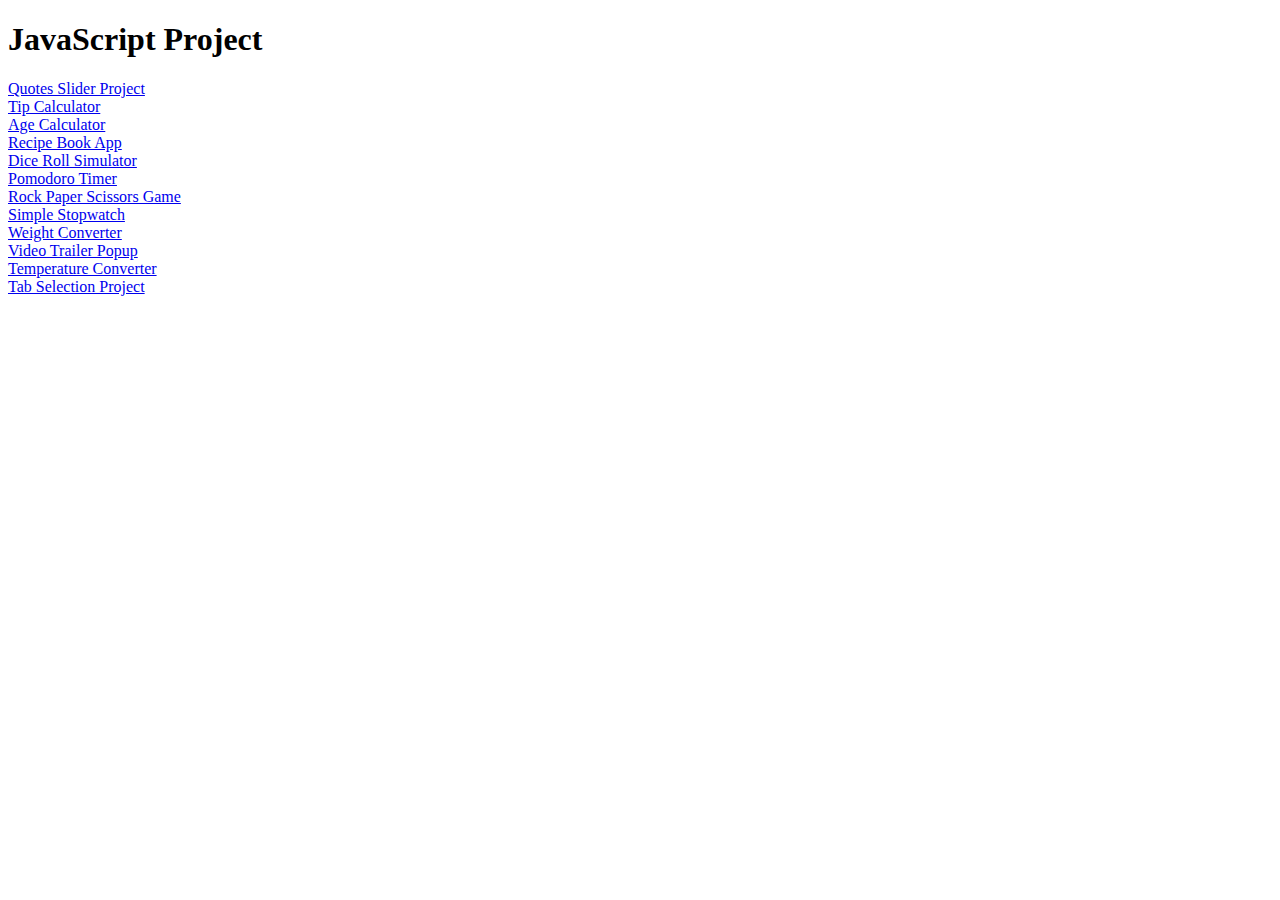
<file: index.html>
<!DOCTYPE html>
<html lang="en">
<head>
  <meta charset="UTF-8">
  <meta name="viewport" content="width=device-width, initial-scale=1.0">
  <title>Document</title>
</head>
<body>
  <h1>JavaScript Project</h1>
  <a href="./Quotes Slider Project/index.html">Quotes Slider Project</a><br />
  <a href="./Tip Calculator/index.html">Tip Calculator</a><br />
  <a href="./Age Calculator/index.html">Age Calculator</a><br />
  <a href="./Recipe Book App/index.html">Recipe Book App</a><br />
  <a href="./Dice Roll Simulator/index.html">Dice Roll Simulator</a><br />
  <a href="./Pomodoro Timer/index.html">Pomodoro Timer</a><br />
  <a href="./Rock Paper Scissors Game/index.html">Rock Paper Scissors Game</a><br />
  <a href="./Simple stopwatch/index.html">Simple Stopwatch</a><br />
  <a href="./Weight Converter/index.html">Weight Converter</a><br />
  <a href="./Video Trailer Popup/index.html">Video Trailer Popup</a><br />
  <a href="./Temperature Converter/index.html">Temperature Converter</a><br />
  <a href="./Tab section project/index.html">Tab Selection Project</a><br />

</body>
</html>
</file>
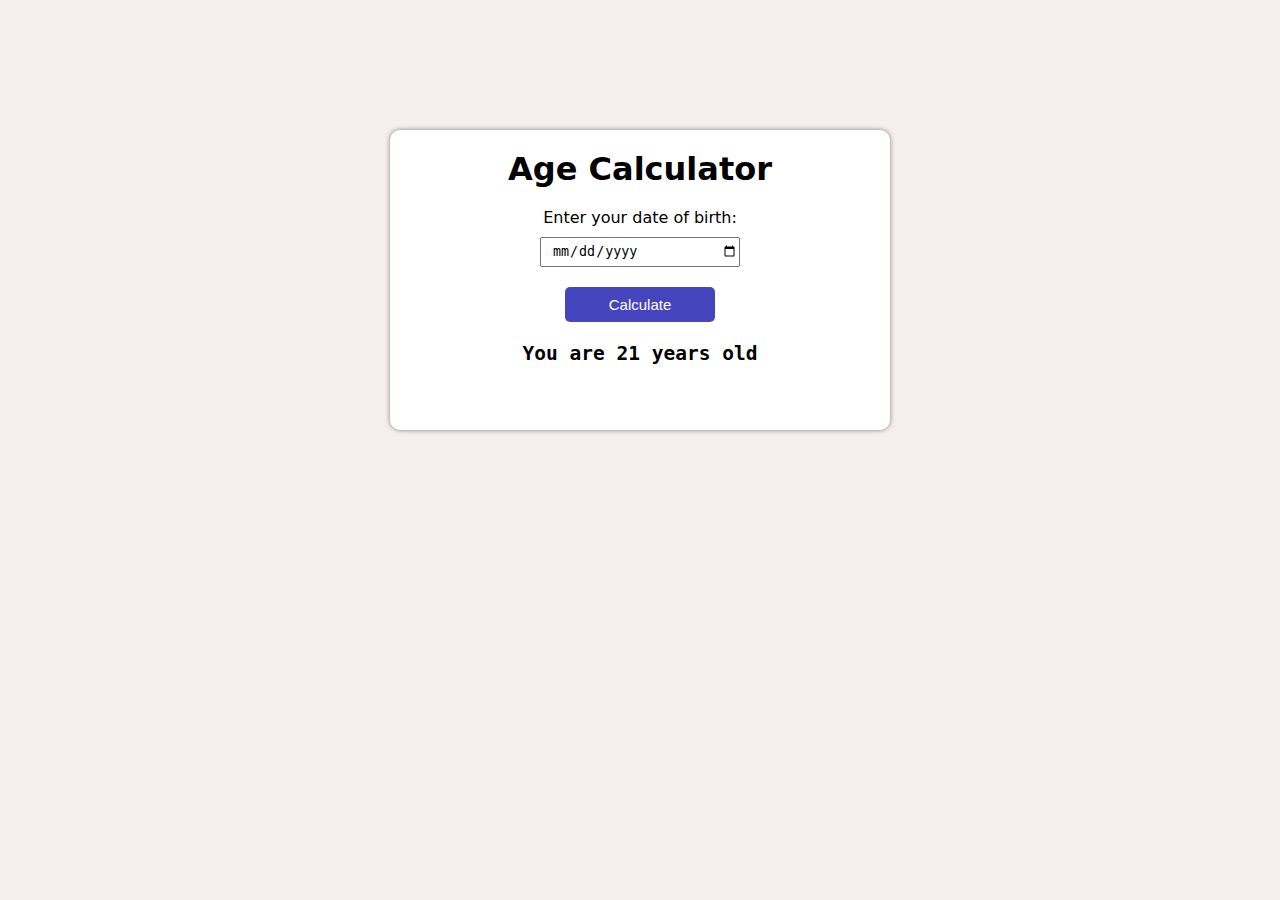
<file: Age Calculator/index.html>
<!DOCTYPE html>
<html lang="en">
<head>
  <meta charset="UTF-8">
  <meta name="viewport" content="width=device-width, initial-scale=1.0">
  <title>Age Calculator</title>
  <link rel="stylesheet" href="./styles.css" />
</head>
<body>
  <div id="main">
    <h1>Age Calculator</h1>
    <form>
      <label for="dob">Enter your date of birth: </label>
      <input type="date" id="dob"/>
      <button type="button" onclick="calculateAge()">Calculate</button>
    </form>
    <h2>You are <span id="age">21</span> years old</h2>
  </div>
  <script src="./index.js"></script>
</body>
</html>
</file>
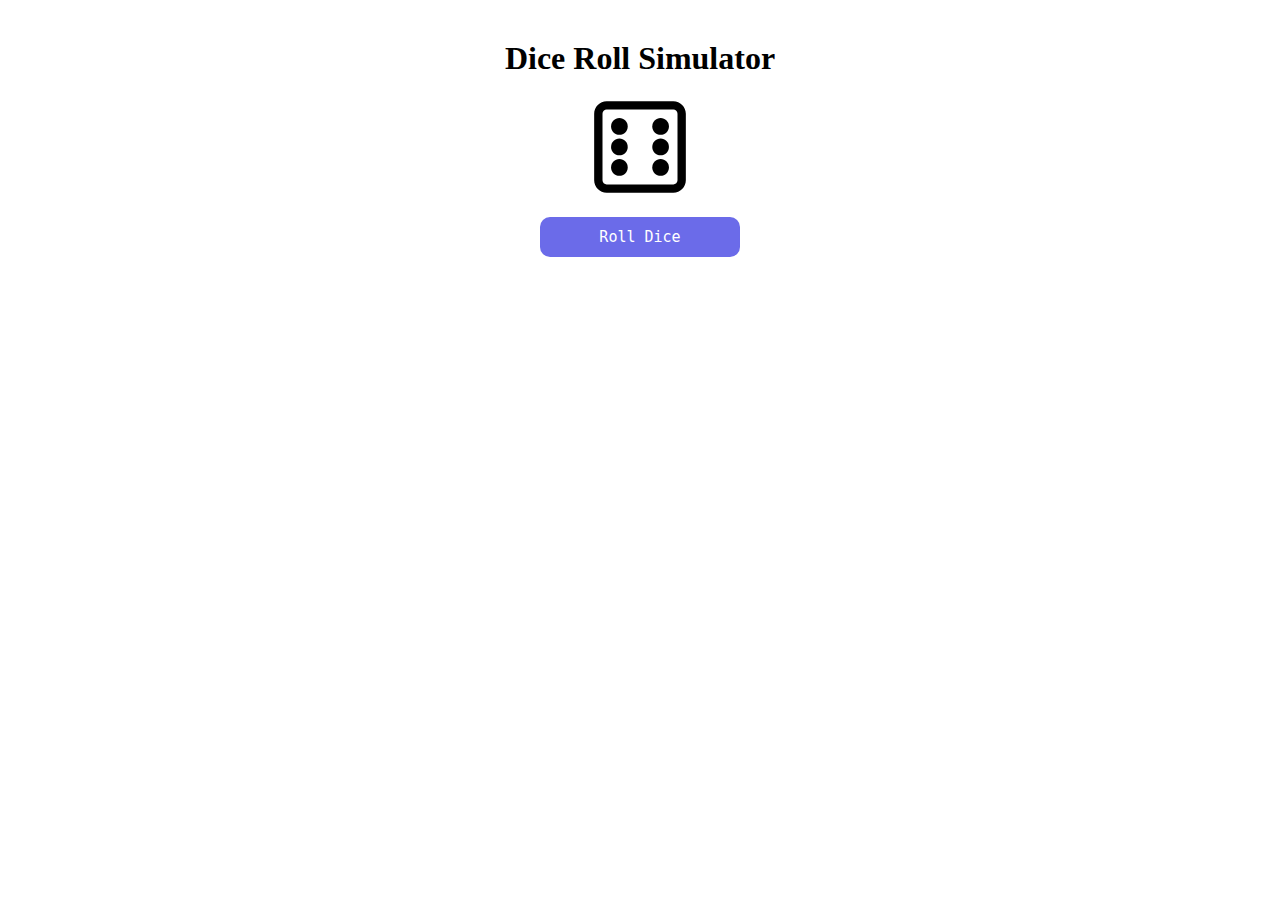
<file: Dice Roll Simulator/index.html>
<!DOCTYPE html>
<html lang="en">
<head>
  <meta charset="UTF-8">
  <meta name="viewport" content="width=device-width, initial-scale=1.0">
  <title>Dice Roll Simulator</title>
  <link rel="stylesheet" href="./styles.css" />
</head>
<body>
  <h1>Dice Roll Simulator</h1>
  <img id="mainImg" src="./images/dice-6.svg" />
  <button type="button" onclick="diceRoll()">Roll Dice</button>
  <div id="resultList"></div>
  <script src="./index.js"></script>
</body>
</html>
</file>
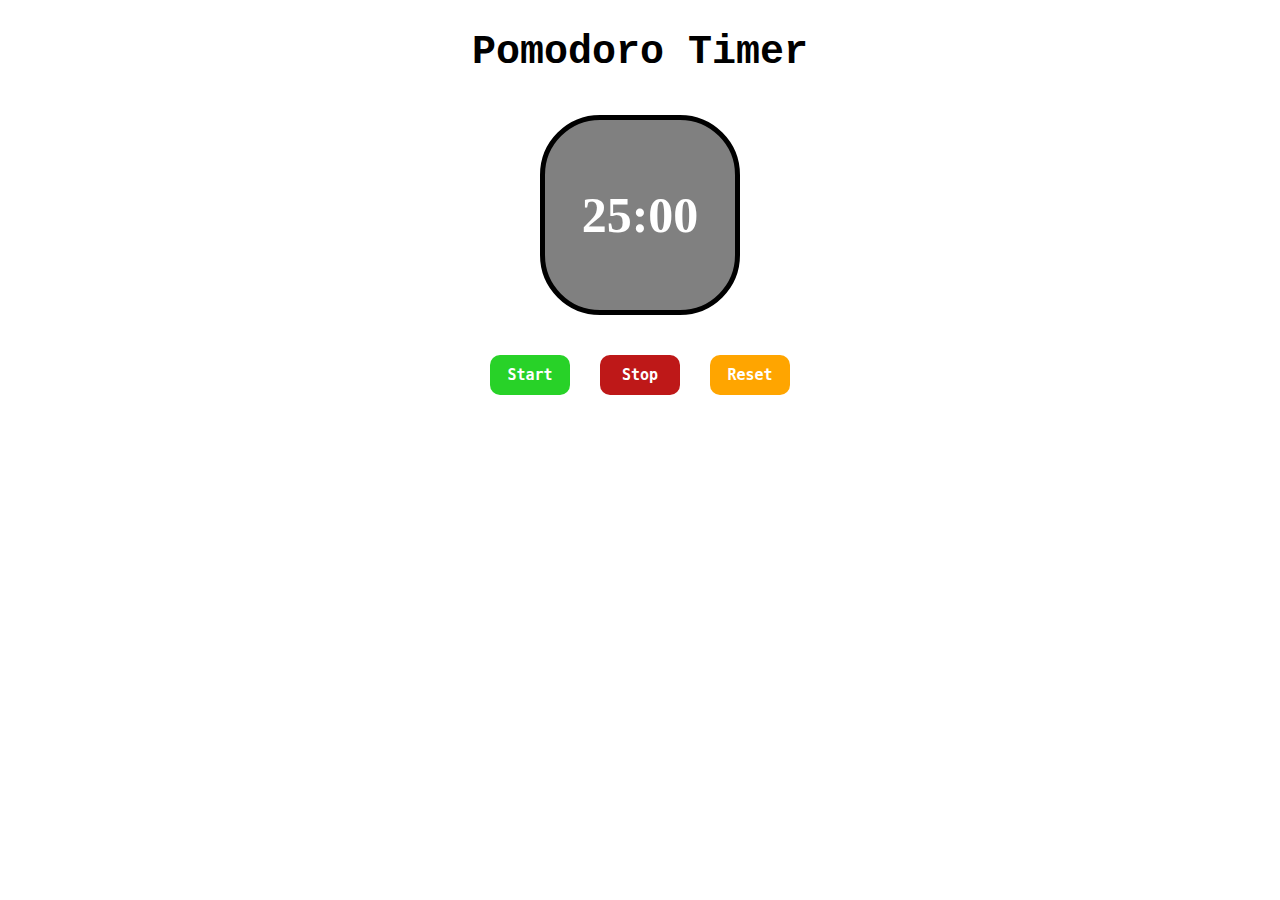
<file: Pomodoro Timer/index.html>
<!DOCTYPE html>
<html lang="en">
<head>
  <meta charset="UTF-8">
  <meta name="viewport" content="width=device-width, initial-scale=1.0">
  <title>Pomodoro Timer</title>
  <link rel="stylesheet" href="./styles.css" />
</head>
<body>
  <h1>Pomodoro Timer</h1>
  <div id="container">
    <h2 id="timer">25:00</h2>
  </div>
  <div id="controls">
    <button type="button" id="start" onclick="startTimer()">Start</button>
    <button type="button" id="stop" onclick="stopTimer()">Stop</button>
    <button type="button" id="reset" onclick="resetTimer()">Reset</button>
  </div>
  <script src="./index.js"></script>
</body>
</html>
</file>
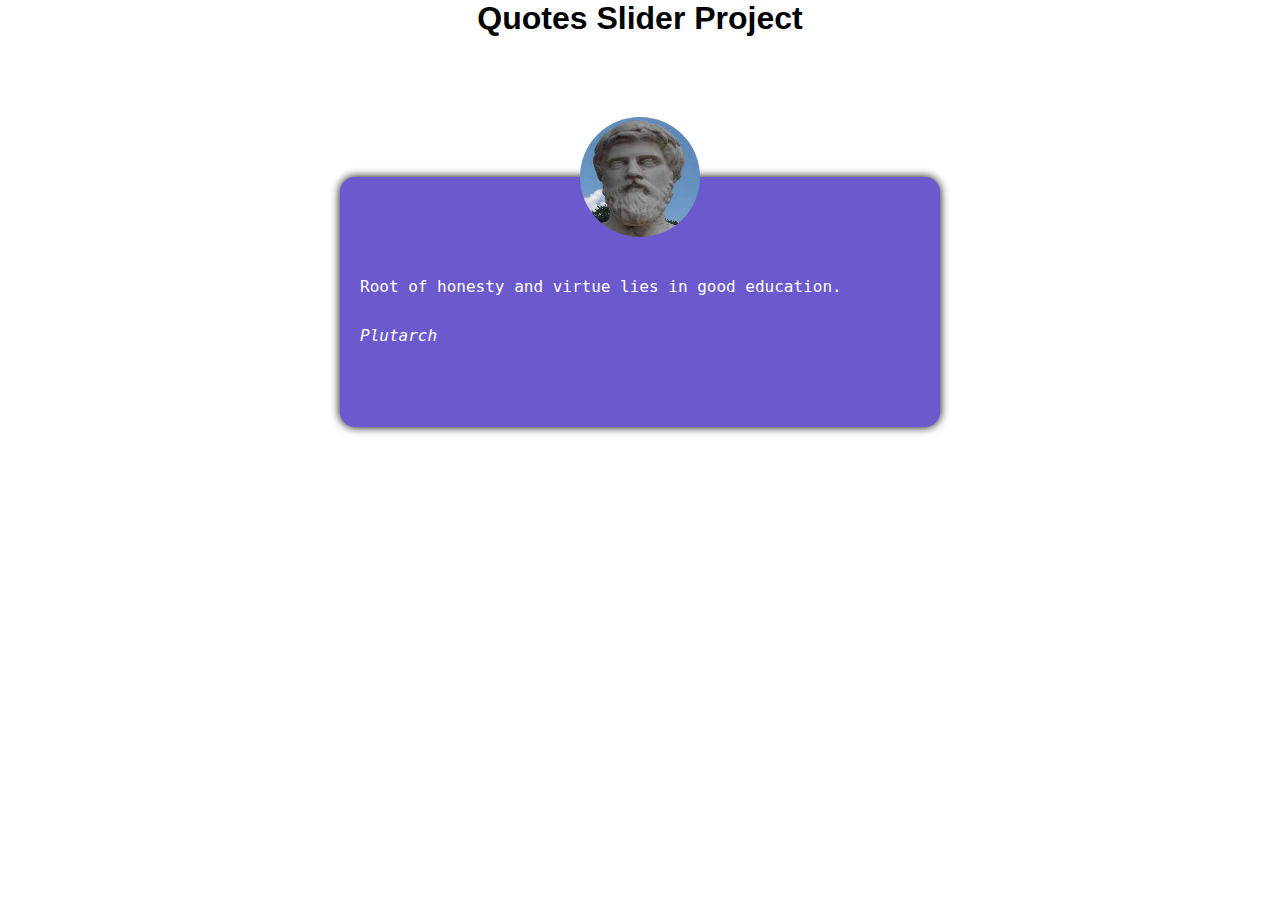
<file: Quotes Slider Project/index.html>
<!DOCTYPE html>
<html lang="en">
<head>
  <meta charset="UTF-8">
  <meta name="viewport" content="width=device-width, initial-scale=1.0">
  <title>JavaScript Projects</title>
  <link rel="stylesheet" href="./styles.css" />
</head>
<body>
  <h1>Quotes Slider Project</h1>
  <div id="main">
    <img id="img" src="" alt="pic">
    <p id="quote"></p>
    <p id="name"></p>
  </div>
  <script src="./index.js"></script>
</body>
</html>
</file>
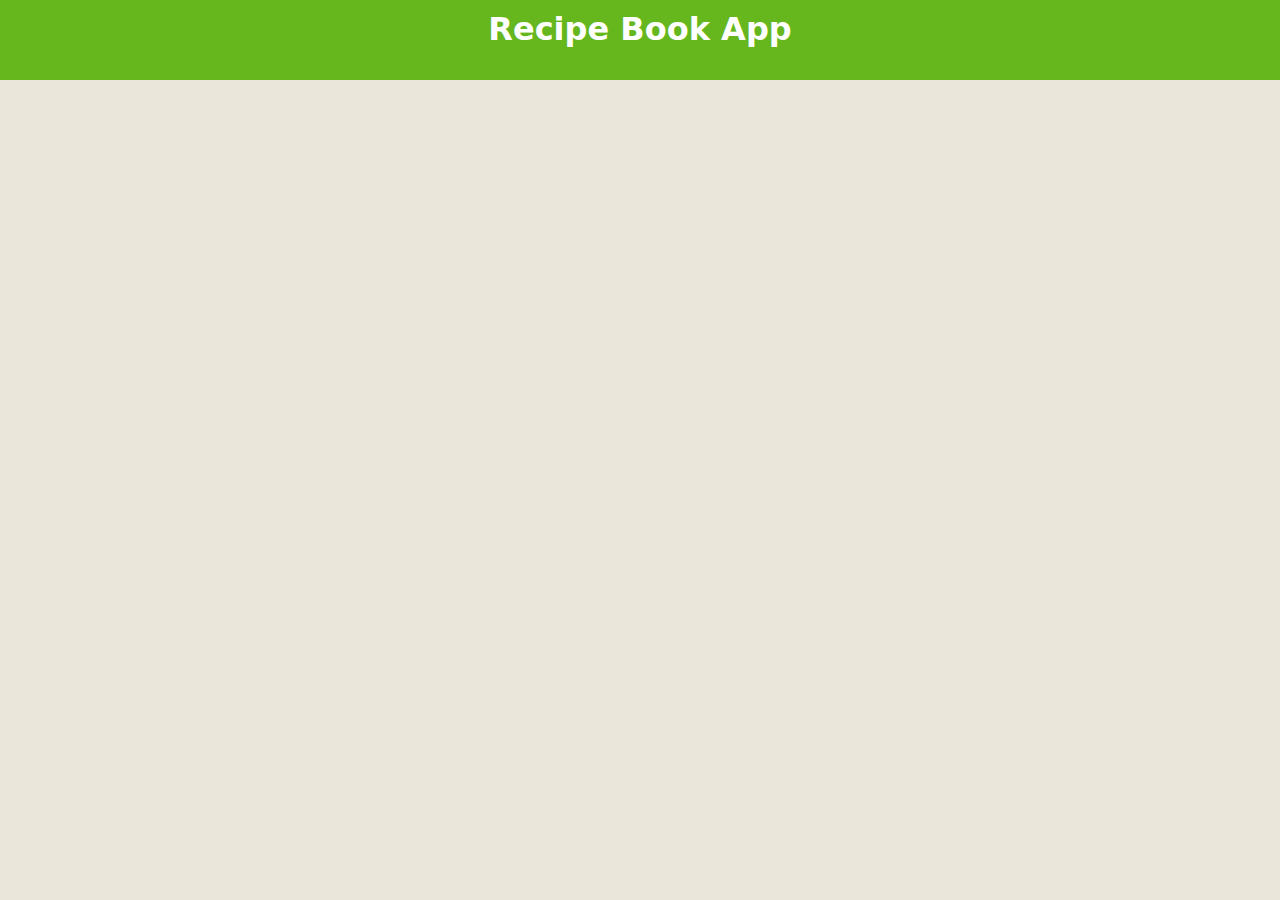
<file: Recipe Book App/index.html>
<!DOCTYPE html>
<html lang="en">
<head>
  <meta charset="UTF-8">
  <meta name="viewport" content="width=device-width, initial-scale=1.0">
  <title>Recipe Book App</title>
  <link rel="stylesheet" href="./styles.css">
</head>
<body>
  <h1>Recipe Book App</h1>
  <div>
    <ul id="recipeList">
      <!-- <li class="listItem">
        <img src="../Quotes Slider Project/images/pic1.jpg"/>
        <h2>Recipe Name</h2>
        <p>Ingredients dalkjflaksjf</p>
        <a>Link</a>
      </li> -->
    </ul>  
  </div>
  <script src="./index.js"></script>
</body>
</html>
</file>
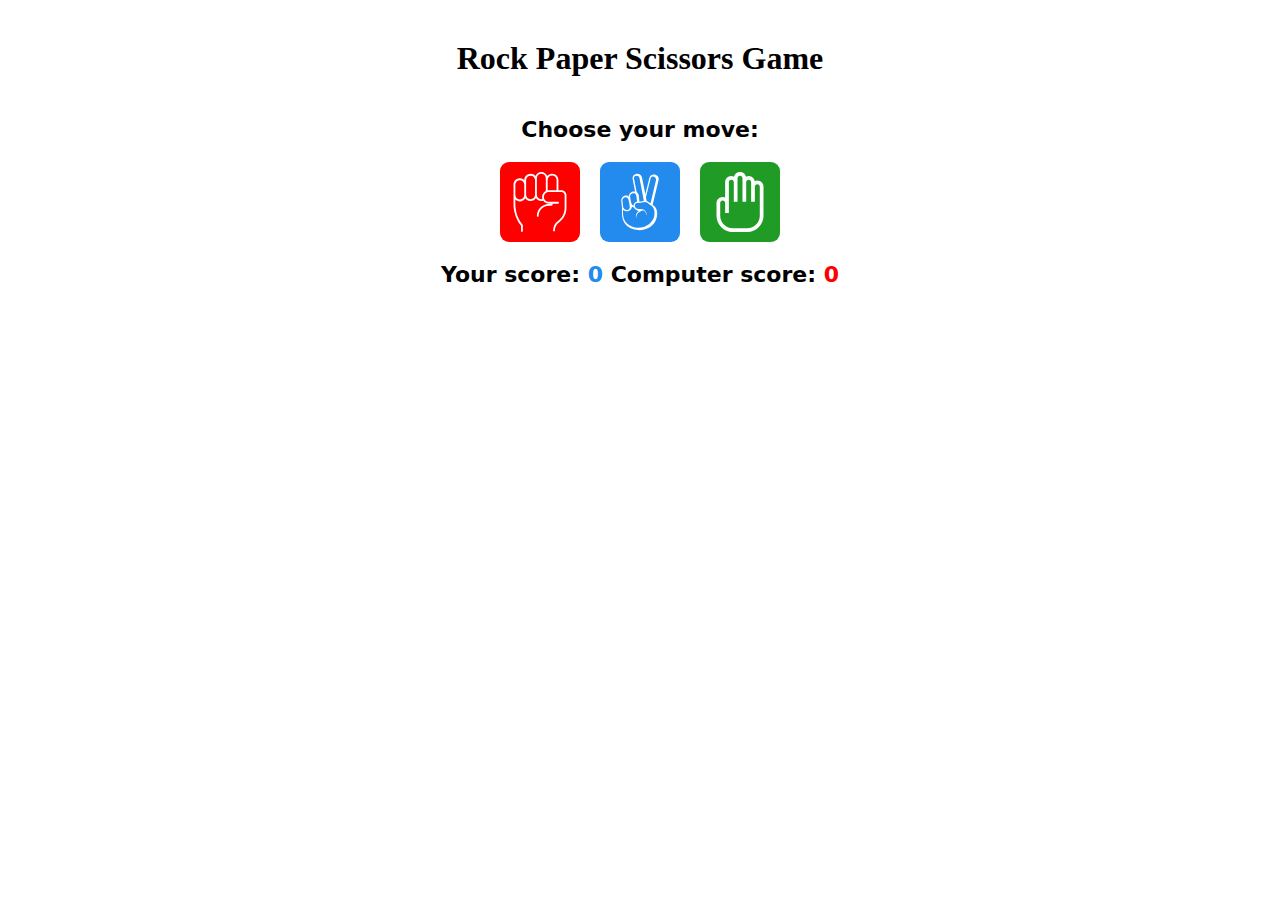
<file: Rock Paper Scissors Game/index.html>
<!DOCTYPE html>
<html lang="en">
<head>
  <meta charset="UTF-8">
  <meta name="viewport" content="width=device-width, initial-scale=1.0">
  <title>Rock Paper Scissors Game</title>
  <link rel="stylesheet" href="./styles.css" />
</head>
<body>
  <h1>Rock Paper Scissors Game</h1>
  <p id="info">Choose your move: </p>
  <div id="container">  
    <img id="rock" value="1" src="./images/rock.svg" />
    <img id="scissor" src="./images/scissor.svg" />
    <img id="paper" src="./images/paper.svg" />
  </div>
  <p id="result">safd</p>
  <p>Your score: <span id="user"></span> Computer score: <span id="computer"></span></p>
  <script src="./index.js"></script>
</body>
</html>
</file>
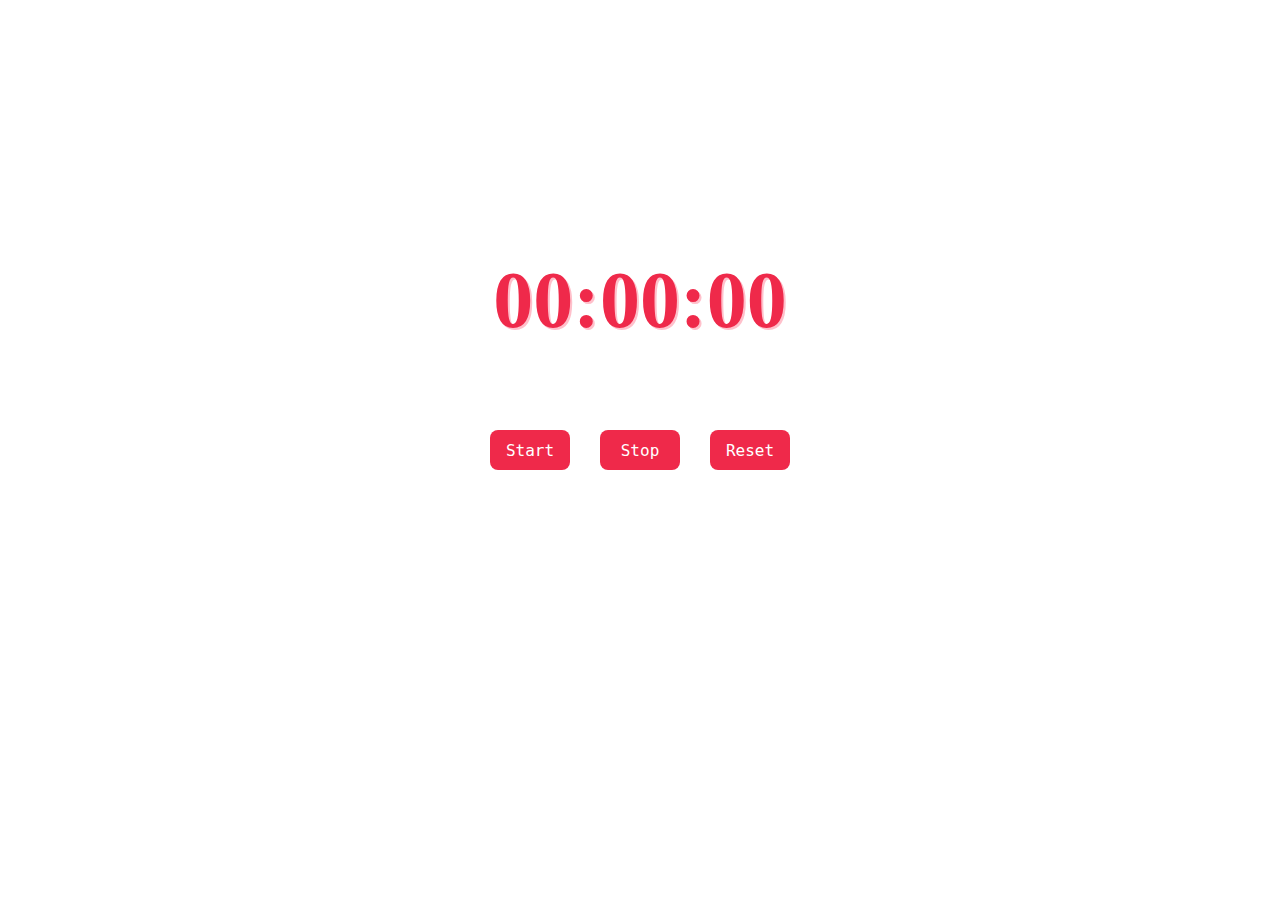
<file: Simple stopwatch/index.html>
<!DOCTYPE html>
<html lang="en">
<head>
  <meta charset="UTF-8">
  <meta name="viewport" content="width=device-width, initial-scale=1.0">
  <title>Simple Stopwatch</title>
  <link rel="stylesheet" href="./styles.css" />
</head>
<body>
  <p id="timer"><span id="minutes">00</span>:<span id="seconds">00</span>:<span id="centiSeconds">00</span></p>
  <div id="container">
    <button onclick="startTimer()" id="start">Start</button>
    <button onclick="stopTimer()">Stop</button>
    <button onclick="resetTimer()">Reset</button>
  </div>
  <script src="./index.js"></script>
</body>
</html>
</file>
<file: Age Calculator/styles.css>
* {
  box-sizing: border-box;
  margin: 0;
  padding: 0;
}
body {
  background-color: rgb(246, 239, 239);
}
#main {
  border: 1px solid;
  border-radius: 10px;
  height: 300px;
  width: 500px;
  margin: 130px auto;;
  background-color: white;
  padding-top: 20px;
  box-shadow: 0 0 5px gray;
  border: 0;
}
h1 {
  font-family: system-ui, -apple-system, BlinkMacSystemFont, 'Segoe UI', Roboto, Oxygen, Ubuntu, Cantarell, 'Open Sans', 'Helvetica Neue', sans-serif;
  text-align: center;
  margin-bottom: 20px;
}
form {
  text-align: center;
  font-family: system-ui, -apple-system, BlinkMacSystemFont, 'Segoe UI', Roboto, Oxygen, Ubuntu, Cantarell, 'Open Sans', 'Helvetica Neue', sans-serif;
}
label {
  display: block;
  margin-bottom: 10px;
}
input {
  display: block;
  width: 200px;
  margin: 0 auto;
  height: 30px;
  margin-bottom: 10px;
  padding-left: 10px;
}
button {
  color: white;
  background-color: rgba(43, 43, 181, 0.879);
  height: 35px;
  width: 150px;
  border: 0;
  border-radius: 5px;
  font-size: 15px;
  margin-top: 10px;
  cursor: pointer;
}
h2 {
  text-align: center;
  margin-top: 20px;
  font-family: monospace;
}
</file>
<file: Dice Roll Simulator/styles.css>
* {
  box-sizing: border-box;
  margin: 0;
  padding: 0;
}
h1 {
  text-align: center;
  margin-top: 40px;
}
#mainImg {
  display: block;
  height: 100px;
  margin: 20px auto;
  width: 100px;
}
button {
  display: block;
  margin: 20px auto;
  height: 40px;
  width: 200px;
  border: 0;
  border-radius: 10px;
  background-color: rgb(107, 107, 233);
  color: white;
  font-family: monospace;
  font-size: 15px;
  cursor: pointer;
}
#resultList {
  width: 600px;
  margin: 40px auto;
}
.rollDiv {
  border: 1px solid;
  display: flex;
  justify-content: space-between;
  height: 60px;
  background-color: rgb(214, 213, 213);
  margin-bottom: 20px;
  border-radius: 10px;
  border: 0;
  padding: 10px;
}
.rollDiv h2 {
  align-self: center;
  font-family: system-ui, -apple-system, BlinkMacSystemFont, 'Segoe UI', Roboto, Oxygen, Ubuntu, Cantarell, 'Open Sans', 'Helvetica Neue', sans-serif;
}
</file>
<file: Pomodoro Timer/styles.css>
* {
  box-sizing: border-box;
  margin: 0;
  padding: 0;
}
h1 {
  text-align: center;
  margin-top: 30px;
  font-family: 'Courier New', Courier, monospace;
  font-size: 40px;
  margin-bottom: 40px;
}
h2 {
  font-size: 50px;
}
#container {
  width: 200px;
  height: 200px;
  border: 5px solid black;
  margin: 40px auto;
  display: flex;
  justify-content: center;
  align-items: center;
  border-radius: 30%;
  background-color: gray;
  color: white;
}
#controls {
  width: 300px;
  margin: 20px auto;
  display: flex;
  justify-content: space-between;
  height: 40px;
}
button {
  width: 80px;
  border-radius: 10px;
  border: 0;
  font-family: monospace;
  color: white;
  font-weight: bold;
  font-size: 15px;
}
#start {
  background-color: rgb(40, 210, 40);
}
#stop {
  background-color: rgb(190, 24, 24);
}
#reset {
  background-color: orange;
}
</file>
<file: Quotes Slider Project/styles.css>
* {
  box-sizing: border-box;
  margin: 0;
  padding: 0;
}
h1 {
  text-align: center;
  font-family: Arial, Helvetica, sans-serif;
}
#main {
  border-radius: 15px;
  background-color: #6B5ACD;
  height: 250px;
  width: 600px;
  margin: 140px auto;
  box-shadow: 0 0 10px;
}
#main {
  position: relative;
  padding-top: 100px;
  padding-left: 20px;
  padding-right: 20px;
}
#img {
  height: 120px;
  width: 120px;
  border-radius: 50%;
  position: absolute;
  top: -60px;
  animation: normal;
  left: 240px; 
}
#main p {
  color: white;
  font-family: monospace;
  font-size: 16px;
}
#name {
  margin-top: 30px;
  font-style: italic;
}
</file>
<file: Recipe Book App/styles.css>
* {
  box-sizing: border-box;
  margin: 0;
  padding: 0;
}
body {
  background-color: rgb(234, 230, 217);
}
h1 {
  height: 80px;
  background-color: rgb(101, 183, 29);
  color: white;
  font-family: system-ui, -apple-system, BlinkMacSystemFont, 'Segoe UI', Roboto, Oxygen, Ubuntu, Cantarell, 'Open Sans', 'Helvetica Neue', sans-serif;
  text-align: center;
  padding-top: 10px;
  margin-bottom: 20px;
}
#recipeList {
  margin: 20px auto;
  width: 90%;
}
.listItem {
  display: flex;
  width: 100%;
  margin-bottom: 20px;
  background-color: white;
  border-radius: 10px;
  box-shadow: 0 0 5px gray;
  height: 200px;
  overflow: hidden;
}
.listItem img {
  width: 20%;
  height: 90%;
  padding: 10px;
  padding-top: 20px;
}
.listItem h2 {
  width: 20%;
  font-family: system-ui, -apple-system, BlinkMacSystemFont, 'Segoe UI', Roboto, Oxygen, Ubuntu, Cantarell, 'Open Sans', 'Helvetica Neue', sans-serif;
  display: flex;
  align-items: center;
  padding-left: 10px;
}
.listItem p {
  width: 50%;
  padding-top: 10px;
  padding-left: 20px;
}
.listItem a {
  width: 10%;
  background-color: blue;
  display: flex;
  justify-content: center;
  align-items: center;
  color: white;
  font-family: monospace;
  text-decoration: none;
  font-size: 20px;
}
</file>
<file: Rock Paper Scissors Game/styles.css>
* {
  box-sizing: border-box;
  margin: 0;
  padding: 0;
}
h1 {
  text-align: center;
  margin-top: 40px;
  margin-bottom: 40px;
}
#container {
  display: flex;
  width: 300px;
  margin: 20px auto;
  justify-content: space-around;
}
img {
  height: 80px;
  width: 80px;
  padding: 10px;
  border-radius: 9px;
}
#rock {
  background-color: red;
}
#scissor {
  background-color: rgb(35, 139, 237);
}
#paper {
  background-color: rgb(32, 155, 38);
}
p {
  text-align: center;
  font-size: 22px;
  font-weight: bold;
  font-family: system-ui, -apple-system, BlinkMacSystemFont, 'Segoe UI', Roboto, Oxygen, Ubuntu, Cantarell, 'Open Sans', 'Helvetica Neue', sans-serif;
}
#result {
  display: none;
  margin-bottom: 20px;
}
#user {
  color: rgb(35, 139, 237);
}
#computer {
  color: red;
}
</file>
<file: Simple stopwatch/styles.css>
* {
  box-sizing: border-box;
  padding: 0;
  margin: 0;
}
#timer {
  margin-left: auto;
  margin-right: auto;
  margin-top: 200px;
  height: 200px;
  width: 300px;
  font-size: 80px;
  display: flex;
  justify-content: center;
  align-items: center;
  color: rgb(239, 41, 74);
  margin-bottom: 30px;
  font-weight: bold;
  text-shadow: 2px 2px pink;
}
#container {
  width: 300px;
  margin-left: auto;
  margin-right: auto;
  display: flex;
  justify-content: space-between;
}
#container button {
  height: 40px;
  width: 80px;
  border-radius: 8px;
  border: 0;
  background-color: rgb(239, 41, 74);
  color: white;
  font-family: monospace;
  font-size: 16px;
  cursor: pointer;
}
</file>
